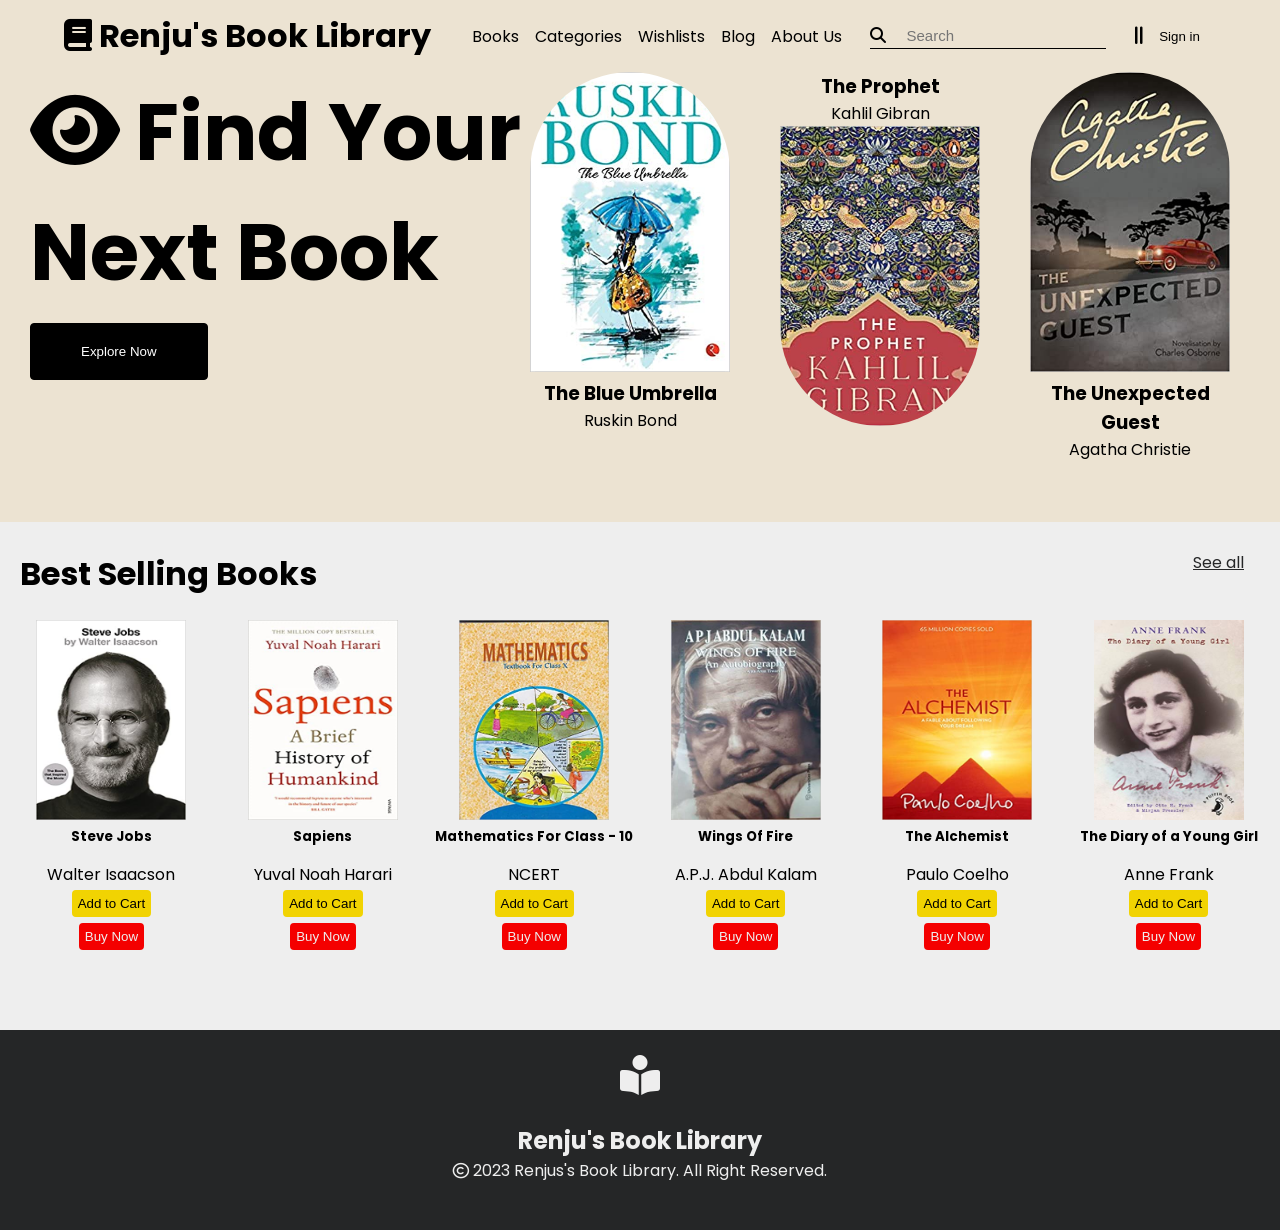
<file: index.html>
<!DOCTYPE html>
<html lang="en">
<head>
    <meta charset="UTF-8">
    <meta http-equiv="X-UA-Compatible" content="IE=edge">
    <meta name="viewport" content="width=device-width, initial-scale=1.0">
    <title>Renju's Book Library</title>
    <link rel="stylesheet" href="./style.css">
    <link rel="stylesheet" href="https://cdnjs.cloudflare.com/ajax/libs/font-awesome/6.3.0/css/all.min.css" integrity="sha512-SzlrxWUlpfuzQ+pcUCosxcglQRNAq/DZjVsC0lE40xsADsfeQoEypE+enwcOiGjk/bSuGGKHEyjSoQ1zVisanQ==" crossorigin="anonymous" referrerpolicy="no-referrer" />
    <link rel="preconnect" href="https://fonts.googleapis.com">
    <link rel="preconnect" href="https://fonts.gstatic.com" crossorigin>
    <link href="https://fonts.googleapis.com/css2?family=Poppins&display=swap" rel="stylesheet">
</head>
<body>
    <!-- Nav section starts -->
    <div class="nav">
        <div class="con">
            <h1> <i class="fa-solid fa-book"></i> Renju's Book Library</h1>
            <ul>
                <li><a href="">Books</a></li>
                <li><a href="">Categories</a></li>
                <li><a href="">Wishlists</a></li>
                <li><a href="">Blog</a></li>
                <li><a href="">About Us</a></li>
            </ul>
            <div class="search-bar">
                <i class="fa-solid fa-magnifying-glass" ></i>
                <input type="search" placeholder="Search" name="" id="">
            </div>
            <div class="button" >
                <i class="fa-solid fa-grip-lines-vertical c8"></i>  
                <button class="btn">Sign in</button>
            </div>
        </div>
    </div>
    <!-- Nav section Ends -->
    <!-- image section start -->
    <div class="img-front">
        <div class="txt1">
            <h1><i class="fa-sharp fa-solid fa-eye"></i>Find Your <br> Next Book</h1>
            <button class="btn2">Explore Now</button>
        </div>
        <div class="show-img p1">
            <div class="imga"><img class="pic1" src="./Images/4.jpg" alt=""></div>
            <div class="tex"> <h3>The Blue Umbrella</h3><p>Ruskin Bond</p></div>
        </div>
        <div class="show-img p2">
            <div class="tex"> <h3>The Prophet</h3><p>Kahlil Gibran</p></div>
            <div class="imga"><img class="pic2" src="./Images/5.jpg" alt=""></div>
        </div>
        <div class="show-img p3">
            <div class="imga"><img class="pic1" src="./Images/6.jpg" alt=""></div>
            <div class="tex"> <h3>The Unexpected Guest</h3><p>Agatha Christie </p></div>
        </div>
    </div>
    <!-- image section end -->
    <!-- card section starts -->
    <div class="main1">
        <h1>Best Selling Books</h1>
        <a href="">See all</a>
    </div>    
    <div class="main">
        <div class="card c1">
            <img src="./Images/c1.jpg" alt="no picture">
            <h5>Steve Jobs</h5><br>
            <p>Walter Isaacson </p>
            <button class="btn3">Add to Cart</button><br>
            <button class="btn4">Buy Now</button>
        </div>
        <div class="card c2">
            <img src="./Images/c2.jpg" alt="no picture">
            <h5>Sapiens</h5><br>
            <p>Yuval Noah Harari</p>
            <button class="btn3">Add to Cart</button><br>
            <button class="btn4">Buy Now</button>
        </div>
        <div class="card c3">
            <img src="./Images/c3.jpg" alt="no picture">
            <h5>Mathematics For Class - 10</h5><br>
            <p>NCERT</p>
            <button class="btn3">Add to Cart</button><br>
            <button class="btn4">Buy Now</button>
        </div>
        <div class="card c4">
            <img src="./Images/c4.jpg" alt="no picture">
            <h5>Wings Of Fire</h5><br>
            <p>A.P.J. Abdul Kalam</p>
            <button class="btn3">Add to Cart</button><br>
            <button class="btn4">Buy Now</button>
        </div>
        <div class="card c5">
            <img src="./Images/c5.jpg" alt="no picture">
            <h5>The Alchemist</h5><br>
            <p>Paulo Coelho</p>
            <button class="btn3">Add to Cart</button><br>
            <button class="btn4">Buy Now</button>
        </div>
        <div class="card c6">
            <img src="./Images/c6.jpg" alt="no picture">
            <h5>The Diary of a Young Girl</h5><br>
            <p>Anne Frank</p>
            <button class="btn3">Add to Cart</button><br>
            <button class="btn4">Buy Now</button>
        </div>
    </div>   
     <!-- card section ends -->
     <!-- Footer sections starts -->
     <div class="footer">
        <h3><i class="fa-solid fa-book-open-reader"></i></h3>
        <br>
        <h2>Renju's Book Library</h2>
        <p><i class="fa-regular fa-copyright"></i> 2023 Renjus's Book Library. All Right Reserved.</p>
     </div>
     <!-- Footer section ends -->
</body>
</html>
</file>
<file: style.css>
*{
    margin: 0px;
    padding: 0px;
    border: none;
    outline: none;
    box-sizing: border-box;
}
body{
    background-color: #EEEEEE;
    font-family: 'Poppins', sans-serif;
}
/* nav section styles start */
.con{
    width: 90%;
    margin: 0 auto;
}
.nav{
    width: 100%;
    background-color: rgb(236,227,210);
    padding: 12px 0;
    top: 0;
}
.nav .con{
    display: flex;
    align-items: center;
    justify-content: space-between;
}
.con ul li{
    list-style-type: none;
    display: inline-block;
    padding-left: 12px;
}
.con ul li a{
    text-decoration: none;
    color: black;
}
.search-bar{
    border-bottom: 1px solid black;
}
.search-bar:hover i{
    font-size: 20px;
}
.search-bar input[type="search"]{
    background: transparent;
    margin-left: 16px;
    font-size: 15px;
    width: 200px;
}
.nav .button{
    display: flex;
    align-items: center;
}
.btn{
    background: transparent;
    padding: 10px 16px;
    border-radius: 10px;
    cursor: pointer;
}
.c8{
    font-size: 20px;
}
.btn:hover{
    text-decoration: underline;   
}

.con ul li a:hover{
    text-decoration: underline;
}
/* nav section styles Ends */


/* image section starts  */
.img-front{
    position: absolute;
    width: 100%;
    height: 450px;
    background-color: rgb(236,227,210);
    color: black;
    display: flex;
}
.txt1{
    position: absolute;
    margin-left: 30px;
    font-size: 40px;
    text-align: justify;
}
.txt1 i{
    margin-right: 15px;
}
.btn2{
    border: 1px solid black;
    background-color: black;
    color: white;
    padding: 20px 50px;
    text-align: center;
    box-sizing: border-box;
    cursor: pointer;
    border-radius: 4px;
}
.btn2:hover{
    padding: 21px 51px;
    box-shadow: 0px 0px 10px grey;
}
.show-img{
    margin-left: 30px;
    position: absolute;
    width: 200px;
    height: 300px;
    top: 0px;
}
.pic1{
    border-radius: 100px 100px 0px 0px;
}
.pic2{
    border-radius: 0px 0px 100px 100px;
}
.show-img img{
    height: 300px;
    width: 200px;
}
.tex{
    text-align: center;
}
.p1{
    left: 500px;
}
.p2{
    left: 750px;
}
.p3{
    left: 1000px;
}
/* image section ends  */
/* Card section starts */
.main{
    display: flex;
    position: absolute;
    justify-content: space-evenly;
    width: 100%;
    top: 620px;
}
.main1{
    display: flex;
    position: absolute;
    justify-content: space-between;
    width: 100%;
    top: 550px;
}

.main1 h1{
    margin-left: 20px;
}
.main1 a{
    margin-right: 36px;
    color: #252627;
}
.card{
    text-align: center;
    width: 200px;
    height: 350px;
    padding: 10xp;
}
.card:hover{
    box-shadow: 0px 0px 10px rgba(128, 128, 128, 0.744);
    padding: 10px;
    border-radius: 5px;
}
.card img{
    height: 200px;
    width: 150px;
}
.card h5{
    text-align: center;
    width: 200px;
    height: 10px;
}
.card .btn3{
    border: 3px solid #F1D302;
    padding: 3px;
    margin: 3px;
    background-color: #F1D302;
    border-radius: 4px;
}
.card .btn3:hover{
    padding: 4px;
    box-shadow: 0px 0px 10px grey;
}
.card .btn4{
    border: 3px solid #F40000;
    padding: 3px;
    margin: 3px;
    background-color: #F40000;
    border-radius: 4px;
    color:#EEEEEE
}
.card .btn4:hover{
    padding: 4px;
    box-shadow: 0px 0px 10px grey;
}
/* Card section ends */
/* footer section starts */
.footer{
    position: absolute;
    background-color: #252627;
    width: 100%;
    top: 1030px;
    height: 200px;
    color: #EEEEEE;
    text-align: center;
    padding-top: 25px;
}
.footer h3 i{
    font-size: 40px;
}
/* footer section ends */
</file>
<file: Booksite.css>
*{
    margin: 0px;
    padding: 0px;
    border: none;
    outline: none;
    box-sizing: border-box;
}
body{
    background-color: #EEEEEE;
    font-family: 'Poppins', sans-serif;
}
/* nav section styles start */
.con{
    width: 90%;
    margin: 0 auto;
}
.nav{
    width: 100%;
    background-color: rgb(236,227,210);
    padding: 12px 0;
    top: 0;
}
.nav .con{
    display: flex;
    align-items: center;
    justify-content: space-between;
}
.con ul li{
    list-style-type: none;
    display: inline-block;
    padding-left: 12px;
}
.con ul li a{
    text-decoration: none;
    color: black;
}
.search-bar{
    border-bottom: 1px solid black;
}
.search-bar:hover i{
    font-size: 20px;
}
.search-bar input[type="search"]{
    background: transparent;
    margin-left: 16px;
    font-size: 15px;
    width: 200px;
}
.nav .button{
    display: flex;
    align-items: center;
}
.btn{
    background: transparent;
    padding: 10px 16px;
    border-radius: 10px;
    cursor: pointer;
}
.c8{
    font-size: 20px;
}
.btn:hover{
    text-decoration: underline;   
}

.con ul li a:hover{
    text-decoration: underline;
}
/* nav section styles Ends */


/* image section starts  */
.img-front{
    position: absolute;
    width: 100%;
    height: 450px;
    background-color: rgb(236,227,210);
    color: black;
    display: flex;
}
.txt1{
    position: absolute;
    margin-left: 30px;
    font-size: 40px;
    text-align: justify;
}
.txt1 i{
    margin-right: 15px;
}
.btn2{
    border: 1px solid black;
    background-color: black;
    color: white;
    padding: 20px 50px;
    text-align: center;
    box-sizing: border-box;
    cursor: pointer;
    border-radius: 4px;
}
.btn2:hover{
    padding: 21px 51px;
    box-shadow: 0px 0px 10px grey;
}
.show-img{
    margin-left: 30px;
    position: absolute;
    width: 200px;
    height: 300px;
    top: 0px;
}
.pic1{
    border-radius: 100px 100px 0px 0px;
}
.pic2{
    border-radius: 0px 0px 100px 100px;
}
.show-img img{
    height: 300px;
    width: 200px;
}
.tex{
    text-align: center;
}
.p1{
    left: 500px;
}
.p2{
    left: 750px;
}
.p3{
    left: 1000px;
}
/* image section ends  */
/* Card section starts */
.main{
    display: flex;
    position: absolute;
    justify-content: space-evenly;
    width: 100%;
    top: 620px;
}
.main1{
    display: flex;
    position: absolute;
    justify-content: space-between;
    width: 100%;
    top: 550px;
}

.main1 h1{
    margin-left: 20px;
}
.main1 a{
    margin-right: 36px;
    color: #252627;
}
.card{
    text-align: center;
    width: 200px;
    height: 350px;
    padding: 10xp;
}
.card:hover{
    box-shadow: 0px 0px 10px rgba(128, 128, 128, 0.744);
    padding: 10px;
    border-radius: 5px;
}
.card img{
    height: 200px;
    width: 150px;
}
.card h5{
    text-align: center;
    width: 200px;
    height: 10px;
}
.card .btn3{
    border: 3px solid #F1D302;
    padding: 3px;
    margin: 3px;
    background-color: #F1D302;
    border-radius: 4px;
}
.card .btn3:hover{
    padding: 4px;
    box-shadow: 0px 0px 10px grey;
}
.card .btn4{
    border: 3px solid #F40000;
    padding: 3px;
    margin: 3px;
    background-color: #F40000;
    border-radius: 4px;
    color:#EEEEEE
}
.card .btn4:hover{
    padding: 4px;
    box-shadow: 0px 0px 10px grey;
}
/* Card section ends */
/* footer section starts */
.footer{
    position: absolute;
    background-color: #252627;
    width: 100%;
    top: 1030px;
    height: 200px;
    color: #EEEEEE;
    text-align: center;
    padding-top: 25px;
}
.footer h3 i{
    font-size: 40px;
}
/* footer section ends */
</file>
